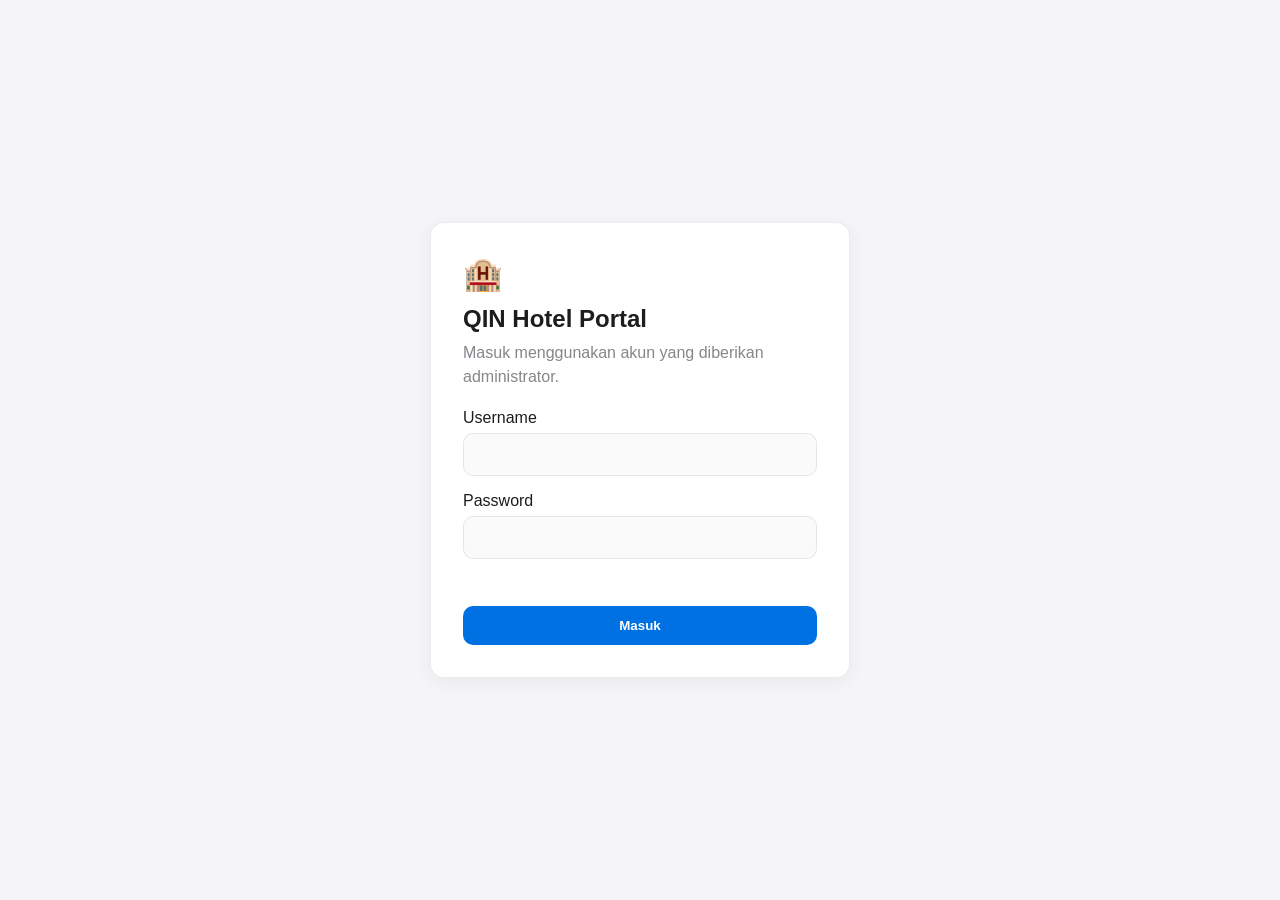
<file: index.html>
<!DOCTYPE html>
<html lang="id">
<head>
    <meta charset="UTF-8">
    <meta name="viewport" content="width=device-width, initial-scale=1.0">
    <title>Zaky iOS Hotel Portal</title>
    <link rel="stylesheet" href="css/style.css">
</head>
<body>
    <section id="authScreen" class="auth-screen" aria-labelledby="authTitle">
        <form id="loginForm" class="auth-card">
            <div class="auth-icon" aria-hidden="true">🏨</div>
            <h1 id="authTitle">QIN Hotel Portal</h1>
            <p>Masuk menggunakan akun yang diberikan administrator.</p>
            <label class="form-group">
                <span>Username</span>
                <input id="loginUsername" class="form-control" type="text" autocomplete="username" maxlength="50" required>
            </label>
            <label class="form-group">
                <span>Password</span>
                <input id="loginPassword" class="form-control" type="password" autocomplete="current-password" required>
            </label>
            <p id="loginMessage" class="auth-message" role="alert" aria-live="polite"></p>
            <button id="loginButton" class="btn-primary" type="submit">Masuk</button>
        </form>
    </section>

    <div id="portalShell" class="portal-shell" hidden>
    <!-- Sidebar Navigasi -->
    <div class="sidebar">
        <div class="sidebar-brand">
            🏨 QIN PORTAL
        </div>

        <nav class="menu-navigation" aria-label="Main navigation">
            <button class="menu-btn" data-module="dashboard" aria-label="Data Dashboard" title="Data Dashboard" onclick="loadModule('dashboard', event, 'Data Dashboard')"><span class="menu-icon" aria-hidden="true">📊</span><span class="menu-label">Data Dashboard</span></button>
            <div class="menu-category">Operasional Harian</div>
            <button class="menu-btn active" data-module="shift-log" aria-label="Shift Handover Log" title="Shift Handover Log" onclick="loadModule('shift-log', event, 'Shift Handover Log')"><span class="menu-icon" aria-hidden="true">📋</span><span class="menu-label">Shift Handover Log</span></button>
            <button class="menu-btn" data-module="room-status" aria-label="Room Status Check" title="Room Status Check" onclick="loadModule('room-status', event, 'Room Status Check')"><span class="menu-icon" aria-hidden="true">🛏️</span><span class="menu-label">Room Status Check</span></button>
            <button class="menu-btn" data-module="lost-found" aria-label="Lost & Found" title="Lost & Found" onclick="loadModule('lost-found', event, 'Lost & Found')"><span class="menu-icon" aria-hidden="true">🔍</span><span class="menu-label">Lost & Found</span></button>
            
            <div class="menu-category">Fasilitas & Pemeliharaan</div>
            <button class="menu-btn" data-module="maintenance" aria-label="Maintenance Request" title="Maintenance Request" onclick="loadModule('maintenance', event, 'Maintenance Request')"><span class="menu-icon" aria-hidden="true">🛠️</span><span class="menu-label">Maintenance Request</span></button>
            <button class="menu-btn" data-module="settings" aria-label="Settings" title="Settings" onclick="loadModule('settings', event, 'Settings')"><span class="menu-icon" aria-hidden="true">⚙️</span><span class="menu-label">Settings</span></button>
        </nav>
        
        <!-- Tambahkan menu modul lainnya di sini nanti -->
    </div>

    <!-- Main Content Area -->
    <div class="main-content">
        <div class="header-top">
            <h1 id="pageTitle">Shift Handover Log</h1>
            <div class="header-actions">
                <button class="theme-toggle" id="themeToggle" type="button" aria-label="Switch to dark theme" aria-pressed="false">🌙 Dark mode</button>
                <div class="user-profile">👋 <span id="signedInUser"></span></div>
                <button class="theme-toggle" id="logoutButton" type="button">Log out</button>
            </div>
        </div>

        <!-- Kotak Dinamis tempat file HTML modul luar akan dimuat secara otomatis -->
        <div id="moduleContainer">
            <!-- Konten modul akan dirender di sini oleh JavaScript -->
        </div>
    </div>

    <!-- iOS Toast Notification Pop-up di Tengah -->
    <div id="toastNotification">
        <h4 id="toastTitle">Berhasil</h4>
        <p id="toastMessage">Data berhasil dikirim ke Google Sheets.</p>
    </div>

    <!-- Apps Script HTML Service uses these embedded templates instead of public module fetches. -->
    <!-- Apps Script module templates are generated by apps-script/BuildPortal.ps1. -->
    <!-- Script Utama (Router & Helper) -->
    <script src="js/app.js"></script>
    <!-- Script Fungsi Khusus Modul -->
    <script src="js/modul.js"></script>
    <script src="js/dashboard.js"></script>
    <script src="js/settings.js"></script>
    <script src="js/room-status.js"></script>
</body>
</html>
</file>
<file: css/style.css>
:root {
    --bg-color: #f5f5f7;
    --sidebar-bg: rgba(255, 255, 255, 0.8);
    --card-bg: #ffffff;
    --control-bg: #fafafa;
    --table-header-bg: #fafafa;
    --toast-bg: rgba(255, 255, 255, 0.85);
    --text-primary: #1d1d1f;
    --text-secondary: #86868b;
    --accent-color: #0071e3;
    --accent-hover: #0077ed;
    --border-color: rgba(0, 0, 0, 0.08);
    --shadow: 0 4px 20px rgba(0, 0, 0, 0.05);
    --radius: 14px;
}

[data-theme="dark"] {
    color-scheme: dark;
    --bg-color: #17181c;
    --sidebar-bg: rgba(35, 36, 42, 0.9);
    --card-bg: #23242a;
    --control-bg: #2d2e35;
    --table-header-bg: #2d2e35;
    --toast-bg: rgba(43, 44, 51, 0.92);
    --text-primary: #f5f5f7;
    --text-secondary: #a1a1aa;
    --border-color: rgba(255, 255, 255, 0.12);
    --shadow: 0 4px 20px rgba(0, 0, 0, 0.2);
}

* {
    box-sizing: border-box;
    margin: 0;
    padding: 0;
    font-family: -apple-system, BlinkMacSystemFont, "SF Pro Text", "Segoe UI", Roboto, Helvetica, Arial, sans-serif;
    -webkit-font-smoothing: antialiased;
}

body {
    display: flex;
    height: 100vh;
    background-color: var(--bg-color);
    color: var(--text-primary);
    overflow: hidden;
}

.portal-shell {
    display: flex;
    width: 100%;
    height: 100vh;
    min-height: 0;
}

[hidden] {
    display: none !important;
}

.auth-screen {
    position: fixed;
    inset: 0;
    z-index: 10000;
    display: grid;
    place-items: center;
    padding: 20px;
    background: var(--bg-color);
}

.auth-card {
    width: min(100%, 420px);
    padding: 32px;
    border: 1px solid var(--border-color);
    border-radius: var(--radius);
    background: var(--card-bg);
    box-shadow: var(--shadow);
}

.auth-icon {
    margin-bottom: 12px;
    font-size: 2rem;
}

.auth-card h1 {
    margin-bottom: 8px;
    font-size: 1.5rem;
}

.auth-card > p {
    margin-bottom: 20px;
    color: var(--text-secondary);
    line-height: 1.5;
}

.auth-card .form-group {
    margin-bottom: 16px;
}

.auth-message {
    min-height: 1.4em;
    margin: 0 !important;
    color: #c62828 !important;
    font-size: 0.9rem !important;
}

.auth-card .btn-primary {
    width: 100%;
}

.user-profile {
    display: flex;
    align-items: center;
    gap: 6px;
}

.sidebar {
    width: 280px;
    background: var(--sidebar-bg);
    backdrop-filter: blur(20px);
    -webkit-backdrop-filter: blur(20px);
    border-right: 1px solid var(--border-color);
    padding: 24px 16px;
    display: flex;
    flex-direction: column;
    gap: 8px;
    overflow-y: auto;
}

.sidebar-brand {
    font-size: 1.1rem;
    font-weight: 700;
    color: var(--text-primary);
    padding: 8px 12px;
    margin-bottom: 12px;
    display: flex;
    align-items: center;
    gap: 10px;
}

.sidebar-brand span {
    background: var(--accent-color);
    color: white;
    padding: 4px 8px;
    border-radius: 8px;
    font-size: 0.8rem;
}

.menu-category {
    font-size: 0.75rem;
    font-weight: 600;
    color: var(--text-secondary);
    text-transform: uppercase;
    letter-spacing: 0.5px;
    padding: 12px 12px 4px 12px;
}

.menu-navigation {
    display: contents;
}

.menu-btn {
    background: transparent;
    border: none;
    color: var(--text-primary);
    text-align: left;
    padding: 12px 14px;
    cursor: pointer;
    border-radius: 10px;
    font-size: 0.92rem;
    font-weight: 500;
    transition: all 0.2s ease;
    display: flex;
    align-items: center;
    gap: 10px;
}

.menu-icon {
    flex: 0 0 auto;
}

body[data-nav-style="icons"] .menu-label,
body[data-nav-style="text"] .menu-icon {
    display: none;
}

body[data-nav-style="icons"] .menu-btn {
    justify-content: center;
}

.menu-btn:hover {
    background: rgba(0, 113, 227, 0.08);
    color: var(--accent-color);
}

.menu-btn.active {
    background: var(--accent-color);
    color: #ffffff;
    box-shadow: 0 4px 12px rgba(0, 113, 227, 0.3);
}

.main-content {
    flex: 1;
    padding: 32px;
    overflow-y: auto;
    display: flex;
    flex-direction: column;
    gap: 20px;
}

.header-top {
    display: flex;
    justify-content: space-between;
    align-items: center;
    gap: 16px;
    margin-bottom: 10px;
}

.header-actions {
    display: flex;
    align-items: center;
    gap: 12px;
}

.header-top h1 {
    font-size: 1.6rem;
    font-weight: 700;
    letter-spacing: -0.5px;
}

.user-profile {
    font-size: 0.9rem;
    color: var(--text-secondary);
    background: var(--card-bg);
    padding: 8px 16px;
    border-radius: 20px;
    box-shadow: var(--shadow);
    border: 1px solid var(--border-color);
}

.theme-toggle {
    padding: 8px 14px;
    border: 1px solid var(--border-color);
    border-radius: 20px;
    background: var(--card-bg);
    color: var(--text-primary);
    box-shadow: var(--shadow);
    font-size: 0.9rem;
    font-weight: 500;
    cursor: pointer;
}

.theme-toggle:hover {
    border-color: var(--accent-color);
}

.theme-toggle:focus-visible {
    outline: 2px solid var(--accent-color);
    outline-offset: 2px;
}

.panel {
    display: none;
    background: var(--card-bg);
    padding: 28px;
    border-radius: var(--radius);
    box-shadow: var(--shadow);
    border: 1px solid var(--border-color);
    animation: fadeIn 0.3s ease-in-out;
}

.panel.active {
    display: block;
}

.panel h3 {
    font-size: 1.2rem;
    font-weight: 600;
    margin-bottom: 8px;
}

.panel p {
    color: var(--text-secondary);
    font-size: 0.95rem;
    line-height: 1.5;
    margin-bottom: 20px;
}

.form-group {
    display: flex;
    flex-direction: column;
    gap: 6px;
    margin-bottom: 16px;
}

.form-group label {
    font-size: 0.85rem;
    font-weight: 600;
    color: var(--text-secondary);
}

.form-control {
    width: 100%;
    padding: 12px;
    border: 1px solid var(--border-color);
    border-radius: 10px;
    font-size: 0.95rem;
    background: var(--control-bg);
    color: var(--text-primary);
    outline: none;
}

.btn-primary {
    background: var(--accent-color);
    color: white;
    border: none;
    padding: 12px 20px;
    border-radius: 10px;
    font-weight: 600;
    cursor: pointer;
    transition: 0.2s;
    margin-top: 10px;
}

.btn-primary:hover {
    background: var(--accent-hover);
}

@keyframes fadeIn {
    from { opacity: 0; transform: translateY(6px); }
    to { opacity: 1; transform: translateY(0); }
}

/* --- iOS Notification Toast / Modal Pop-up di Tengah --- */
#toastNotification {
    position: fixed;
    top: 50%;
    left: 50%;
    transform: translate(-50%, -50%) scale(0.9);
    background: var(--toast-bg);
    backdrop-filter: blur(25px);
    -webkit-backdrop-filter: blur(25px);
    border: 1px solid var(--border-color);
    padding: 24px 32px;
    border-radius: 18px;
    box-shadow: 0 20px 40px rgba(0, 0, 0, 0.15);
    z-index: 9999;
    text-align: center;
    opacity: 0;
    pointer-events: none;
    transition: all 0.3s cubic-bezier(0.16, 1, 0.3, 1);
}

#toastNotification.show {
    opacity: 1;
    pointer-events: auto;
    transform: translate(-50%, -50%) scale(1);
}

#toastNotification h4 {
    font-size: 1.1rem;
    font-weight: 600;
    margin-bottom: 6px;
    color: var(--text-primary);
}

#toastNotification p {
    font-size: 0.9rem;
    color: var(--text-secondary);
    margin: 0;
}

/* --- iOS Table / List Style --- */
.ios-table-container {
    background: var(--card-bg);
    border-radius: var(--radius);
    border: 1px solid var(--border-color);
    box-shadow: var(--shadow);
    overflow: hidden;
    margin-top: 15px;
}

.ios-table {
    width: 100%;
    border-collapse: collapse;
    text-align: left;
    font-size: 0.9rem;
}

.ios-table th {
    background: var(--table-header-bg);
    color: var(--text-secondary);
    font-weight: 600;
    padding: 14px 16px;
    border-bottom: 1px solid var(--border-color);
    text-transform: uppercase;
    font-size: 0.75rem;
    letter-spacing: 0.5px;
}

.ios-table td {
    padding: 14px 16px;
    border-bottom: 1px solid var(--border-color);
    color: var(--text-primary);
}

.ios-table tr:last-child td {
    border-bottom: none;
}

.ios-table tr:hover {
    background: rgba(0, 113, 227, 0.02);
}

.dashboard-toolbar {
    display: flex;
    align-items: end;
    gap: 12px;
    margin: 20px 0 12px;
}

.dashboard-heading,
.dashboard-room-toolbar {
    display: flex;
    align-items: center;
    justify-content: space-between;
    gap: 16px;
}

.dashboard-heading .dashboard-page-button {
    flex: 0 0 auto;
}

.room-summary-grid {
    display: grid;
    grid-template-columns: repeat(4, minmax(0, 1fr));
    gap: 12px;
    margin: 22px 0;
}

.room-summary-card {
    display: flex;
    align-items: center;
    gap: 10px;
    min-width: 0;
    padding: 14px 16px;
    border: 1px solid transparent;
    border-radius: 12px;
}

.room-summary-count {
    font-size: 1.5rem;
    font-weight: 700;
    line-height: 1;
}

.room-summary-label {
    font-size: 0.88rem;
    font-weight: 600;
}

.room-summary-dirty,
.room-card-dirty {
    background: #fff0d6;
    border-color: #f0c36d;
    color: #704500;
}

.room-summary-clean,
.room-card-clean {
    background: #dcf7e4;
    border-color: #84d59b;
    color: #176b30;
}

.room-summary-inspected,
.room-card-inspected {
    background: #dff1ff;
    border-color: #8bc8f3;
    color: #14547b;
}

.room-summary-ooo,
.room-card-ooo {
    background: #ffe1e0;
    border-color: #f0a09b;
    color: #92231d;
}

.dashboard-room-toolbar {
    margin: 8px 0 14px;
}

.dashboard-room-toolbar .dashboard-status {
    margin: 0 !important;
}

.dashboard-room-search {
    display: flex;
    align-items: center;
    gap: 8px;
    color: var(--text-secondary);
    font-size: 0.85rem;
    font-weight: 600;
}

.dashboard-room-search .form-control {
    width: 180px;
    min-height: 40px;
    padding: 8px 10px;
}

.dashboard-room-grid {
    display: grid;
    grid-template-columns: repeat(auto-fill, minmax(92px, 1fr));
    gap: 12px;
}

.dashboard-room-card {
    display: flex;
    aspect-ratio: 1;
    min-width: 0;
    flex-direction: column;
    align-items: center;
    justify-content: center;
    gap: 6px;
    padding: 8px;
    border: 1px solid transparent;
    border-radius: 14px;
    text-align: center;
}

.dashboard-room-number {
    overflow: hidden;
    max-width: 100%;
    font-size: 1.25rem;
    font-weight: 750;
    line-height: 1.1;
    text-overflow: ellipsis;
    white-space: nowrap;
}

.dashboard-room-status {
    font-size: 0.72rem;
    font-weight: 600;
    line-height: 1.2;
}

.room-card-unknown {
    background: var(--control-bg);
    border-color: var(--border-color);
    color: var(--text-secondary);
}

.dashboard-room-empty {
    grid-column: 1 / -1;
    padding: 24px 16px;
    color: var(--text-secondary);
    text-align: center;
}

[data-theme="dark"] .room-summary-dirty,
[data-theme="dark"] .room-card-dirty {
    background: #4b3820;
    border-color: #87672f;
    color: #ffda91;
}

[data-theme="dark"] .room-summary-clean,
[data-theme="dark"] .room-card-clean {
    background: #1d4029;
    border-color: #38774b;
    color: #9ce8ad;
}

[data-theme="dark"] .room-summary-inspected,
[data-theme="dark"] .room-card-inspected {
    background: #1d394d;
    border-color: #3b6f91;
    color: #a3d9ff;
}

[data-theme="dark"] .room-summary-ooo,
[data-theme="dark"] .room-card-ooo {
    background: #4a2726;
    border-color: #884644;
    color: #ffaaa5;
}

.dashboard-filter,
.dashboard-search {
    display: flex;
    flex-direction: column;
    gap: 6px;
}

.dashboard-filter {
    flex: 0 0 210px;
}

.dashboard-search {
    flex: 1;
}

.dashboard-filter > span,
.dashboard-search > span {
    color: var(--text-secondary);
    font-size: 0.8rem;
    font-weight: 600;
}

.dashboard-refresh {
    min-height: 44px;
    margin: 0;
}

.dashboard-status {
    min-height: 1.4em;
    margin: 0 0 10px !important;
    font-size: 0.85rem !important;
}

.dashboard-table-container {
    margin-top: 0;
    overflow-x: auto;
}

.dashboard-table {
    min-width: 700px;
}

.dashboard-table td {
    vertical-align: top;
}

.dashboard-pagination {
    display: flex;
    align-items: center;
    justify-content: space-between;
    gap: 12px;
    margin-top: 16px;
}

.room-status-heading {
    display: flex;
    align-items: center;
    justify-content: space-between;
    gap: 16px;
    margin-top: 28px;
}

.room-status-heading h3 {
    margin-bottom: 6px;
}

.room-status-heading p {
    margin-bottom: 0;
}

.room-status-heading .dashboard-page-button {
    flex: 0 0 auto;
}

.room-status-tools {
    display: flex;
    align-items: end;
    gap: 10px;
}

.room-status-search {
    display: flex;
    flex-direction: column;
    gap: 5px;
    min-width: 180px;
}

.room-status-search span {
    color: var(--text-secondary);
    font-size: 0.8rem;
    font-weight: 600;
}

.room-status-search .form-control {
    min-height: 40px;
    padding: 8px 10px;
}

.room-status-table-container {
    margin-top: 0;
    overflow-x: auto;
}

.room-status-table {
    min-width: 920px;
}

.room-status-sort {
    display: inline-flex;
    align-items: center;
    gap: 6px;
    padding: 0;
    border: 0;
    background: transparent;
    color: inherit;
    font: inherit;
    text-align: left;
    text-transform: inherit;
    letter-spacing: inherit;
    cursor: pointer;
}

.room-status-sort:hover,
.room-status-sort:focus-visible {
    color: var(--accent-color);
}

.room-status-sort:focus-visible {
    outline: 2px solid var(--accent-color);
    outline-offset: 3px;
    border-radius: 3px;
}

.room-status-select {
    min-width: 180px;
    padding: 8px 10px;
}

.room-status-notes,
.room-status-staff {
    min-width: 150px;
    padding: 8px 10px;
}

.room-status-save {
    min-width: 80px;
}

.dashboard-page-size {
    display: flex;
    align-items: center;
    gap: 8px;
    color: var(--text-secondary);
    font-size: 0.85rem;
}

.dashboard-page-size .form-control {
    width: auto;
    min-width: 76px;
    padding: 8px 10px;
}

.dashboard-page-info {
    color: var(--text-secondary);
    font-size: 0.85rem;
    text-align: center;
}

.dashboard-page-actions {
    display: flex;
    gap: 8px;
}

.dashboard-page-button {
    min-height: 40px;
    padding: 8px 14px;
    border: 1px solid var(--border-color);
    border-radius: 9px;
    background: var(--card-bg);
    color: var(--text-primary);
    font-size: 0.85rem;
    cursor: pointer;
}

.dashboard-page-button:hover:not(:disabled) {
    border-color: var(--accent-color);
    color: var(--accent-color);
}

.dashboard-page-button:disabled {
    cursor: not-allowed;
    opacity: 0.45;
}

.dashboard-timestamp {
    display: inline-flex;
    flex-direction: column;
    gap: 3px;
    white-space: nowrap;
}

.dashboard-timestamp span + span {
    color: var(--text-secondary);
    font-size: 0.82rem;
}

.dashboard-detail + .dashboard-detail {
    margin-top: 4px;
}

.status-badge {
    display: inline-flex;
    align-items: center;
    max-width: 190px;
    padding: 5px 9px;
    border-radius: 999px;
    font-size: 0.78rem;
    font-weight: 600;
    line-height: 1.3;
}

.status-badge-success {
    background: rgba(52, 199, 89, 0.14);
    color: #19833b;
}

.status-badge-warning {
    background: rgba(255, 159, 10, 0.16);
    color: #9a5b00;
}

.status-badge-danger {
    background: rgba(255, 59, 48, 0.14);
    color: #c62820;
}

.status-badge-muted,
.status-badge-recorded {
    background: var(--control-bg);
    color: var(--text-secondary);
}

[data-theme="dark"] .status-badge-success {
    color: #75e095;
}

[data-theme="dark"] .status-badge-warning {
    color: #ffc56b;
}

[data-theme="dark"] .status-badge-danger {
    color: #ff827a;
}

body[data-nav-size="small"] .menu-btn {
    min-height: 36px;
    padding: 8px 10px;
    font-size: 0.8rem;
}

body[data-nav-size="small"] .menu-icon {
    font-size: 0.95rem;
}

body[data-nav-size="large"] .menu-btn {
    min-height: 52px;
    padding: 14px 16px;
    font-size: 1.05rem;
}

body[data-nav-size="large"] .menu-icon {
    font-size: 1.35rem;
}

.settings-options {
    display: grid;
    grid-template-columns: repeat(2, minmax(0, 1fr));
    gap: 16px;
    max-width: 720px;
    margin-top: 24px;
}

.settings-field {
    display: flex;
    flex-direction: column;
    gap: 8px;
}

.settings-field label {
    font-size: 0.85rem;
    font-weight: 600;
    color: var(--text-secondary);
}

.settings-section-title {
    margin-top: 24px;
    margin-bottom: 8px;
}

.settings-room-section {
    max-width: 720px;
    margin-top: 28px;
    padding-top: 20px;
    border-top: 1px solid var(--border-color);
}

.settings-room-section > p {
    margin-bottom: 14px;
}

.settings-room-form {
    display: flex;
    align-items: end;
    gap: 12px;
}

.settings-room-form .settings-field {
    flex: 1;
}

.settings-room-form .btn-primary {
    min-height: 44px;
    margin: 0;
}

.settings-room-list {
    display: flex;
    flex-wrap: wrap;
    gap: 8px;
    list-style: none;
}

.settings-room-list li {
    padding: 7px 11px;
    border: 1px solid var(--border-color);
    border-radius: 999px;
    background: var(--control-bg);
    font-size: 0.85rem;
}

.settings-preview {
    display: flex;
    align-items: center;
    gap: 10px;
    margin-top: 20px;
    padding: 16px;
    background: var(--control-bg);
    border: 1px solid var(--border-color);
    border-radius: 12px;
}

.settings-preview-icon {
    font-size: 1.2rem;
}

.settings-preview[data-nav-style="icons"] .settings-preview-label,
.settings-preview[data-nav-style="text"] .settings-preview-icon {
    display: none;
}

.settings-preview[data-nav-size="small"] {
    font-size: 0.8rem;
    padding: 10px;
}

.settings-preview[data-nav-size="large"] {
    font-size: 1.1rem;
    padding: 20px;
}

.settings-preview[data-nav-size="small"] .settings-preview-icon {
    font-size: 0.95rem;
}

.settings-preview[data-nav-size="large"] .settings-preview-icon {
    font-size: 1.5rem;
}

@media (max-width: 700px) {
    body {
        min-height: 100vh;
        min-height: 100dvh;
        height: auto;
        flex-direction: column;
        overflow-x: hidden;
        overflow-y: auto;
    }

    .portal-shell {
        min-height: 100vh;
        min-height: 100dvh;
        height: auto;
        flex-direction: column;
    }

    .sidebar {
        position: sticky;
        top: 0;
        z-index: 10;
        width: 100%;
        flex-direction: column;
        align-items: stretch;
        gap: 4px;
        padding: 10px 12px;
        overflow: visible;
        overflow-y: hidden;
        border-right: none;
        border-bottom: 1px solid var(--border-color);
    }

    .sidebar-brand {
        flex-shrink: 0;
        margin: 0;
        padding: 8px 4px;
        font-size: 0.95rem;
        gap: 6px;
    }

    .sidebar-brand span {
        padding: 3px 6px;
        font-size: 0.7rem;
    }

    .menu-navigation {
        display: flex;
        flex-direction: row;
        width: 100%;
        gap: 8px;
        overflow-x: auto;
        scrollbar-width: none;
    }

    .menu-navigation::-webkit-scrollbar {
        display: none;
    }

    .menu-category {
        display: block;
        padding: 10px 10px 2px;
        font-size: 0.68rem;
        letter-spacing: 0.7px;
    }

    .menu-btn {
        flex: 1 1 0;
        width: auto;
        min-width: 0;
        justify-content: center;
        min-height: 44px;
        padding: 8px 4px;
        border: 1px solid var(--border-color);
        border-radius: 10px;
        background: var(--card-bg);
        box-shadow: none;
        font-size: 1.15rem;
    }

    .menu-category {
        display: none;
    }

    body[data-nav-style="adaptive"] .menu-label,
    body[data-nav-style="icons"] .menu-label,
    body[data-nav-style="text"] .menu-icon {
        display: none;
    }

    body[data-nav-style="adaptive"] .menu-btn,
    body[data-nav-style="icons"] .menu-btn {
        flex: 1 1 0;
    }

    body[data-nav-style="text"] .menu-btn,
    body[data-nav-style="both"] .menu-btn {
        flex: 0 0 auto;
        min-width: 44px;
        padding-right: 12px;
        padding-left: 12px;
        font-size: 0.85rem;
        white-space: nowrap;
    }

    body[data-nav-style="text"] .menu-btn {
        flex: 1 1 0;
    }

    body[data-nav-style="both"] .menu-btn {
        gap: 6px;
    }

    .menu-btn.active {
        border-color: var(--accent-color);
        background: var(--control-bg);
        color: var(--accent-color);
        box-shadow: 0 0 0 1px var(--accent-color);
    }

    .main-content {
        width: 100%;
        min-width: 0;
        padding: 20px 16px 32px;
        overflow: visible;
        gap: 16px;
    }

    .header-top {
        align-items: flex-start;
        flex-direction: column;
        gap: 12px;
        margin-bottom: 0;
    }

    .header-top h1 {
        font-size: 1.4rem;
    }

    .header-actions {
        flex-wrap: wrap;
        gap: 8px;
    }

    .dashboard-toolbar {
        align-items: stretch;
        flex-direction: column;
    }

    .dashboard-heading {
        align-items: flex-start;
    }

    .room-summary-grid {
        gap: 8px;
        margin: 16px 0;
    }

    .room-summary-card {
        align-items: flex-start;
        flex-direction: column;
        gap: 5px;
        padding: 10px;
    }

    .room-summary-count {
        font-size: 1.25rem;
    }

    .room-summary-label {
        font-size: 0.72rem;
        line-height: 1.2;
    }

    .dashboard-room-toolbar {
        align-items: stretch;
        flex-direction: column;
    }

    .dashboard-room-search {
        align-items: stretch;
        flex-direction: column;
    }

    .dashboard-room-search .form-control {
        width: 100%;
    }

    .dashboard-room-grid {
        grid-template-columns: repeat(auto-fill, minmax(76px, 1fr));
        gap: 8px;
    }

    .dashboard-room-number {
        font-size: 1.05rem;
    }

    .dashboard-room-status {
        font-size: 0.65rem;
    }

    .dashboard-filter {
        flex-basis: auto;
    }

    .dashboard-refresh {
        width: 100%;
    }

    .dashboard-pagination {
        display: grid;
        grid-template-columns: minmax(0, 1fr) minmax(0, 1fr);
        gap: 10px;
    }

    .dashboard-page-size {
        grid-column: 1 / -1;
        justify-content: space-between;
    }

    .dashboard-page-info {
        grid-column: 1 / -1;
        grid-row: 2;
    }

    .dashboard-page-actions {
        grid-column: 1 / -1;
        display: flex;
        width: 100%;
    }

    .dashboard-page-button {
        flex: 1;
        min-height: 44px;
    }

    .room-status-heading {
        align-items: flex-start;
        flex-direction: column;
    }

    .room-status-tools {
        align-items: end;
        width: 100%;
    }

    .room-status-search {
        flex: 1;
        min-width: 0;
    }

    .room-status-tools .dashboard-page-button {
        min-height: 44px;
    }

    .user-profile,
    .theme-toggle {
        padding: 8px 12px;
        font-size: 0.85rem;
    }

    .panel {
        padding: 20px 16px;
        border-radius: 12px;
    }

    .panel form > div[style*="display: flex"] {
        flex-direction: column;
        gap: 0 !important;
    }

    .form-control {
        min-height: 44px;
        font-size: 16px;
    }

    .btn-primary {
        width: 100%;
        min-height: 46px;
    }

    .ios-table-container {
        overflow-x: auto;
    }

    .ios-table {
        min-width: 560px;
    }

    .dashboard-table {
        min-width: 700px;
    }

    .room-status-table {
        min-width: 920px;
    }

    .settings-room-form {
        align-items: stretch;
        flex-direction: column;
    }

    .settings-room-form .btn-primary {
        width: 100%;
    }
}

@media (max-width: 380px) {
    .sidebar {
        padding-right: 8px;
        padding-left: 8px;
    }

    @media (max-width: 700px) {
        body[data-nav-size="small"] .menu-btn {
            min-height: 36px;
            padding-top: 6px;
            padding-bottom: 6px;
            font-size: 0.78rem;
        }

        body[data-nav-size="small"] .menu-icon {
            font-size: 0.95rem;
        }

        body[data-nav-size="large"] .menu-btn {
            min-height: 52px;
            font-size: 1.3rem;
        }

        body[data-nav-size="large"][data-nav-style="text"] .menu-btn,
        body[data-nav-size="large"][data-nav-style="both"] .menu-btn {
            font-size: 0.95rem;
        }

        body[data-nav-size="large"] .menu-icon {
            font-size: 1.5rem;
        }

        .settings-options {
            grid-template-columns: 1fr;
        }
    }

    .sidebar-brand {
        margin-right: 2px;
        font-size: 0.85rem;
    }

    .menu-navigation {
        gap: 6px;
    }

    .menu-btn {
        min-height: 42px;
        padding: 6px 2px;
        font-size: 1.05rem;
    }

    .main-content {
        padding-right: 12px;
        padding-left: 12px;
    }
}
</file>
